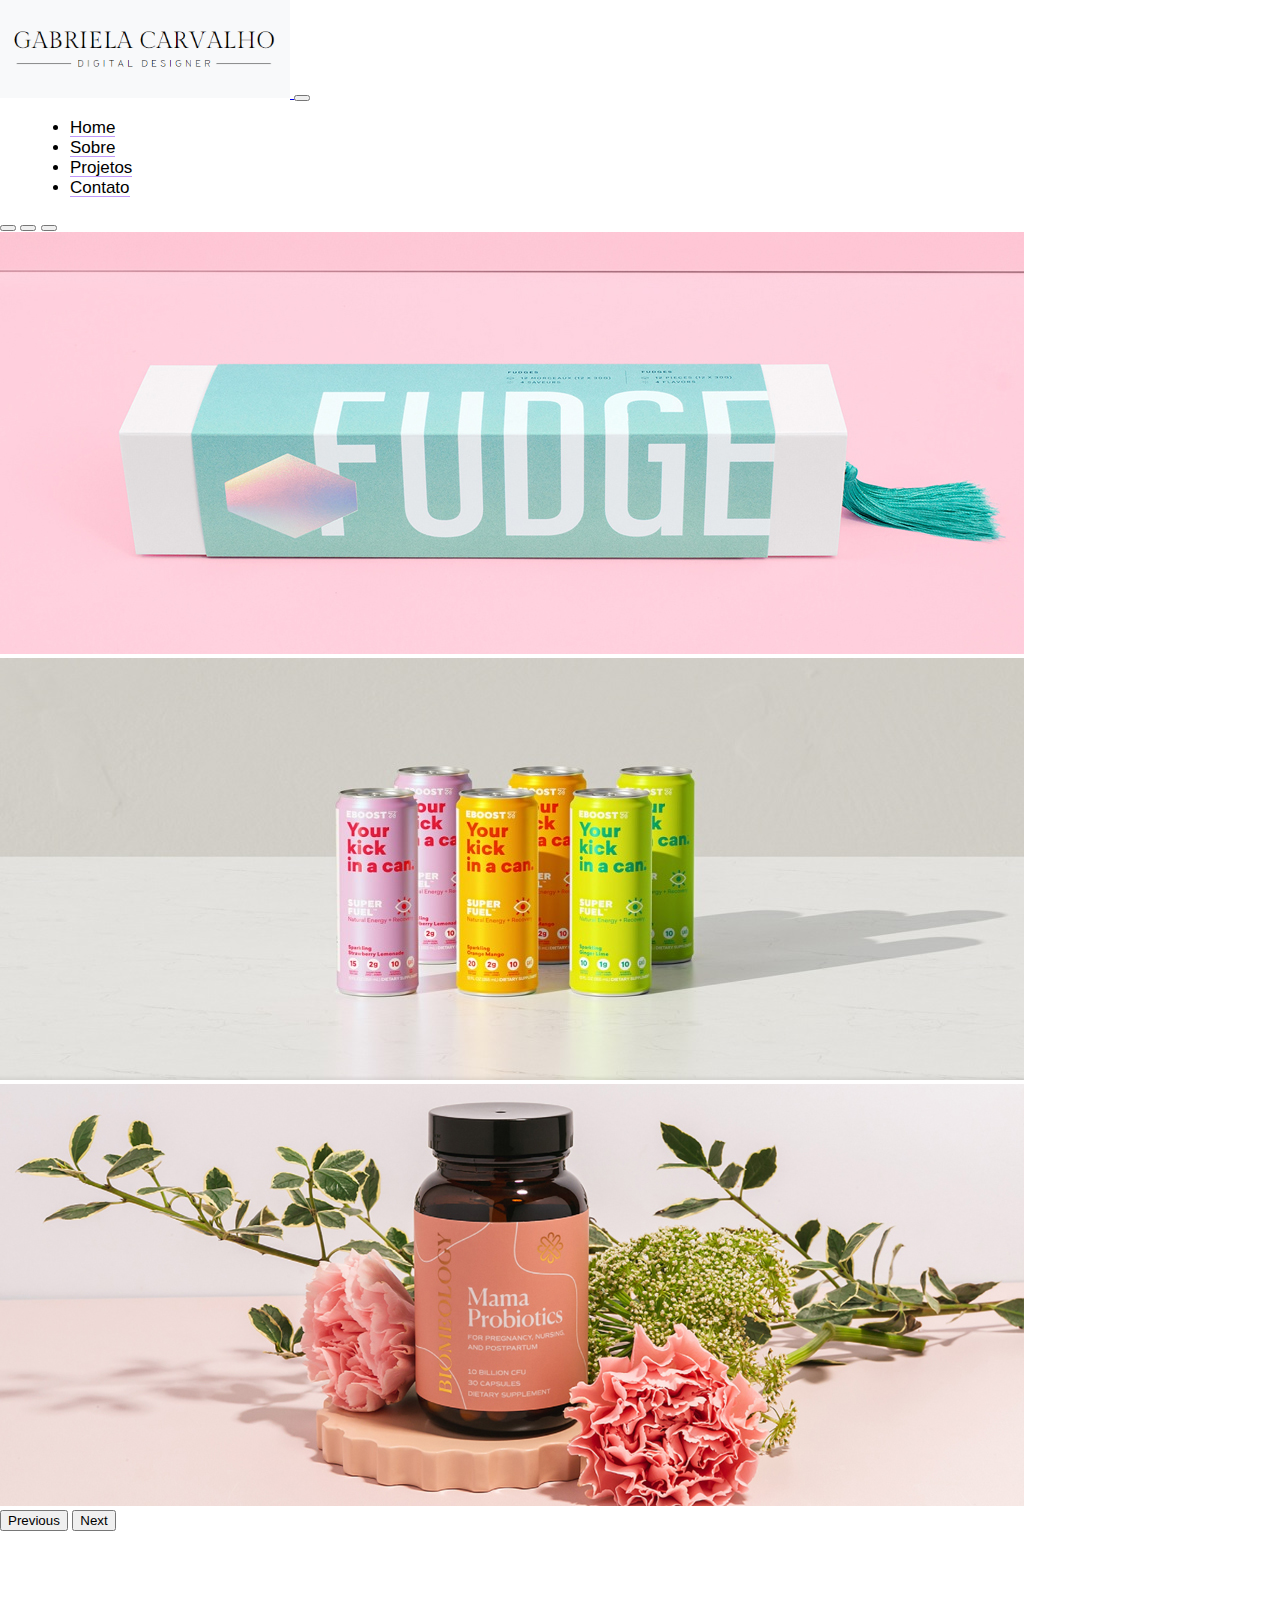
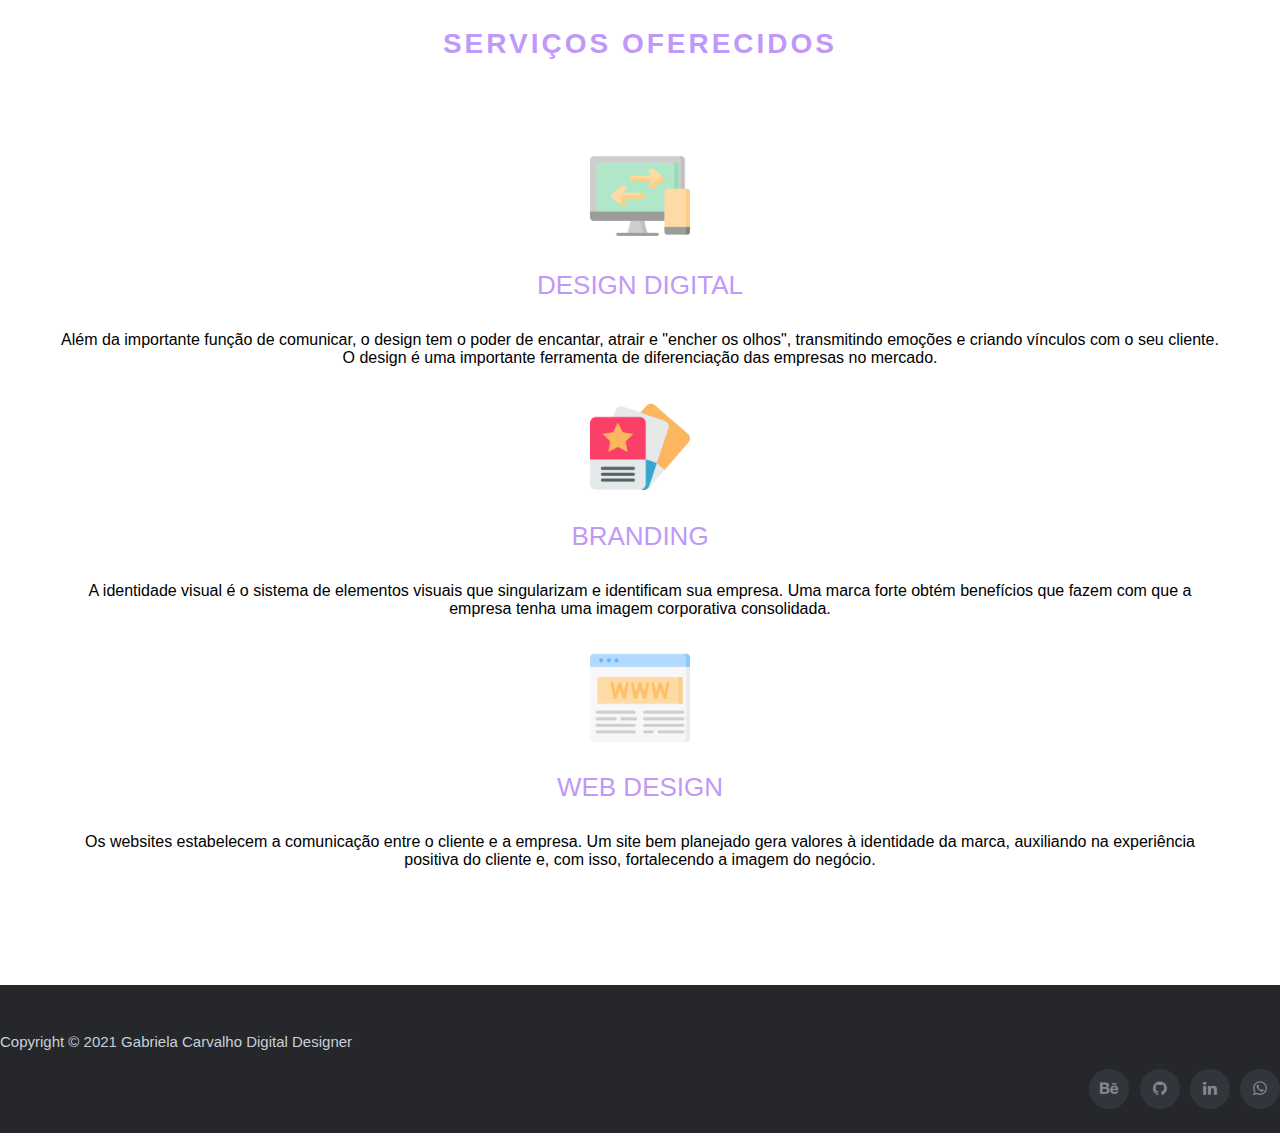
<file: index.html>
<!doctype html>
<html lang="pt-br">
<head>
<meta charset="utf-8">
  <link rel="shortcut icon" type="image/x-icon" href="img/favicon.png"/>
<title>Gabriela Carvalho Digital Designer</title>
    

<!-- CSS only -->
<link href="https://cdn.jsdelivr.net/npm/bootstrap@5.1.3/dist/css/bootstrap.min.css" rel="stylesheet" integrity="sha384-1BmE4kWBq78iYhFldvKuhfTAU6auU8tT94WrHftjDbrCEXSU1oBoqyl2QvZ6jIW3" crossorigin="anonymous">

<!-- JavaScript Bundle with Popper -->
<script type="text/javascript" src="https://gc.kis.v2.scr.kaspersky-labs.com/FD126C42-EBFA-4E12-B309-BB3FDD723AC1/main.js?attr=[base64]" charset="UTF-8"></script><script src="https://cdn.jsdelivr.net/npm/bootstrap@5.1.3/dist/js/bootstrap.bundle.min.js" integrity="sha384-ka7Sk0Gln4gmtz2MlQnikT1wXgYsOg+OMhuP+IlRH9sENBO0LRn5q+8nbTov4+1p" crossorigin="anonymous"></script>
  
  <link rel="stylesheet" href="https://cdnjs.cloudflare.com/ajax/libs/font-awesome/4.7.0/css/font-awesome.min.css">
  
<link rel="stylesheet" type="text/css" href="style.css"/>



<meta name="viewport" content="width=device-width, initial-scale=1">
	
</head>
  
<body>

  
			
				<nav class="navbar navbar-expand-lg navbar-light bg-light">
  <div class="container-fluid">
    <a class="navbar-brand" href="index.html">
	<img src="img/logoum.png" class="img-fluid" alt="" width="290" height="">
	</a>
    <button class="navbar-toggler" type="button" data-bs-toggle="collapse" data-bs-target="#navbarNav" aria-controls="navbarNav" aria-expanded="false" aria-label="Toggle navigation">
      <span class="navbar-toggler-icon"></span>
    </button>
    <div class="collapse navbar-collapse" id="navbarNav">
      <ul class="navbar-nav">
        <li class="nav-item">
          <a class="nav-link" href="index.html">Home</a>
        </li>
        <li class="nav-item">
         <a class="nav-link" href="sobre.html">Sobre</a>
        </li>
        <li class="nav-item">
          <a class="nav-link" href="projetos.html">Projetos</a>
        </li>
		<li class="nav-item">
          <a class="nav-link" href="contato.html">Contato</a>
        </li>
      </ul>
    </div>
  </div>
</nav>
			
	
  


<div id="carouselExampleIndicators" class="carousel slide" data-bs-ride="carousel">
  <div class="carousel-indicators">
    <button type="button" data-bs-target="#carouselExampleIndicators" data-bs-slide-to="0" class="active" aria-current="true" aria-label="Slide 1"></button>
    <button type="button" data-bs-target="#carouselExampleIndicators" data-bs-slide-to="1" aria-label="Slide 2"></button>
	<button type="button" data-bs-target="#carouselExampleIndicators" data-bs-slide-to="2" aria-label="Slide 3"></button>
    <!--<button type="button" data-bs-target="#carouselExampleIndicators" data-bs-slide-to="2" aria-label="Slide 3"></button>-->
  </div>
  <div class="carousel-inner">
    <div class="carousel-item active">
      <img src="img/banner4.jpg" class="d-block w-100" alt="...">
    </div>
    <div class="carousel-item">
      <img src="img/banner2.jpg" class="d-block w-100" alt="...">
    </div>
	<div class="carousel-item">
      <img src="img/banner5.jpg" class="d-block w-100" alt="...">
    </div>

  </div>
  <button class="carousel-control-prev" type="button" data-bs-target="#carouselExampleIndicators" data-bs-slide="prev">
    <span class="carousel-control-prev-icon" aria-hidden="true"></span>
    <span class="visually-hidden">Previous</span>
  </button>
  <button class="carousel-control-next" type="button" data-bs-target="#carouselExampleIndicators" data-bs-slide="next">
    <span class="carousel-control-next-icon" aria-hidden="true"></span>
    <span class="visually-hidden">Next</span>
  </button>
</div>





<div class="conteudoprincipal">
  <div class="row justify-content-md-center">
  
		<h1 class="title">Serviços oferecidos</h1>
<div class="col-sm">
	<p class="text-center">
      <img src="img/img1.png" class="img-fluid" height="100" width="100">
				 <h2>DESIGN DIGITAL</h2>
				<p>Além da importante função de comunicar, o design tem o poder de encantar, atrair e "encher os olhos", transmitindo emoções e criando vínculos com o seu cliente. O design é uma importante ferramenta de diferenciação das empresas no mercado.</p>
    </div>
	
    <div class="col-sm">
	<p class="text-center">
       <img src="img/img3.png" class="img-fluid" height="100" width="100">
				<h2>BRANDING</h2>
				<p>A identidade visual é o sistema de elementos visuais que singularizam e identificam sua empresa. Uma marca forte obtém benefícios que fazem com que a empresa tenha uma imagem corporativa consolidada.</p>
    </div>
	
    <div class="col-sm">
	<p class="text-center">
       <img src="img/img2.png" class="img-fluid" height="100" width="100">
				 <h2>WEB DESIGN</h2>
				<p>Os websites estabelecem a comunicação entre o cliente e a empresa. Um site bem planejado gera valores à identidade da marca, auxiliando na experiência positiva do cliente e, com isso, fortalecendo a imagem do negócio. </p>
    </div>
			
		
		</div>
		</div>
		
		
		
		
	
	

 <!-- Site footer -->
    <footer class="site-footer">
      <div class="container">
        <div class="row">
        
      <div class="container">
        <div class="row">
          <div class="col-md-8 col-sm-6 col-xs-12">
            <p class="copyright-text">Copyright &copy; 2021 Gabriela Carvalho Digital Designer
            </p>
          </div>

          <div class="col-md-4 col-sm-6 col-xs-12">
            <ul class="social-icons">
             <ul class="social-icons">
              <li><a class="behance" target="_blank" href="https://www.behance.net/gabrielafavario"><i class="fa fa-behance"></i></a></li>
              <li><a class="github" target="_blank" href="https://github.com/gabecrvlh"><i class="fa fa-github"></i></a></li>
                <li><a class="linkedin" target="_blank" href="https://www.linkedin.com/in/gabriela-crvlh/"><i class="fa fa-linkedin"></i></a></li>   
              <li><a class="whatsapp" target="_blank" href="https://api.whatsapp.com/send?phone=5521985803385&text=Ol%C3%A1!%20Vamos%20conversar%20sobre%20sua%20ideia%20de%20projeto%3F"> <i class="fa fa-whatsapp"></i></a></li>
            </ul>
          </div>
        </div>
      </div>
	  </div>
	  </div>
</footer> <!-- fim Site footer -->
  
</body>

</html>
</file>
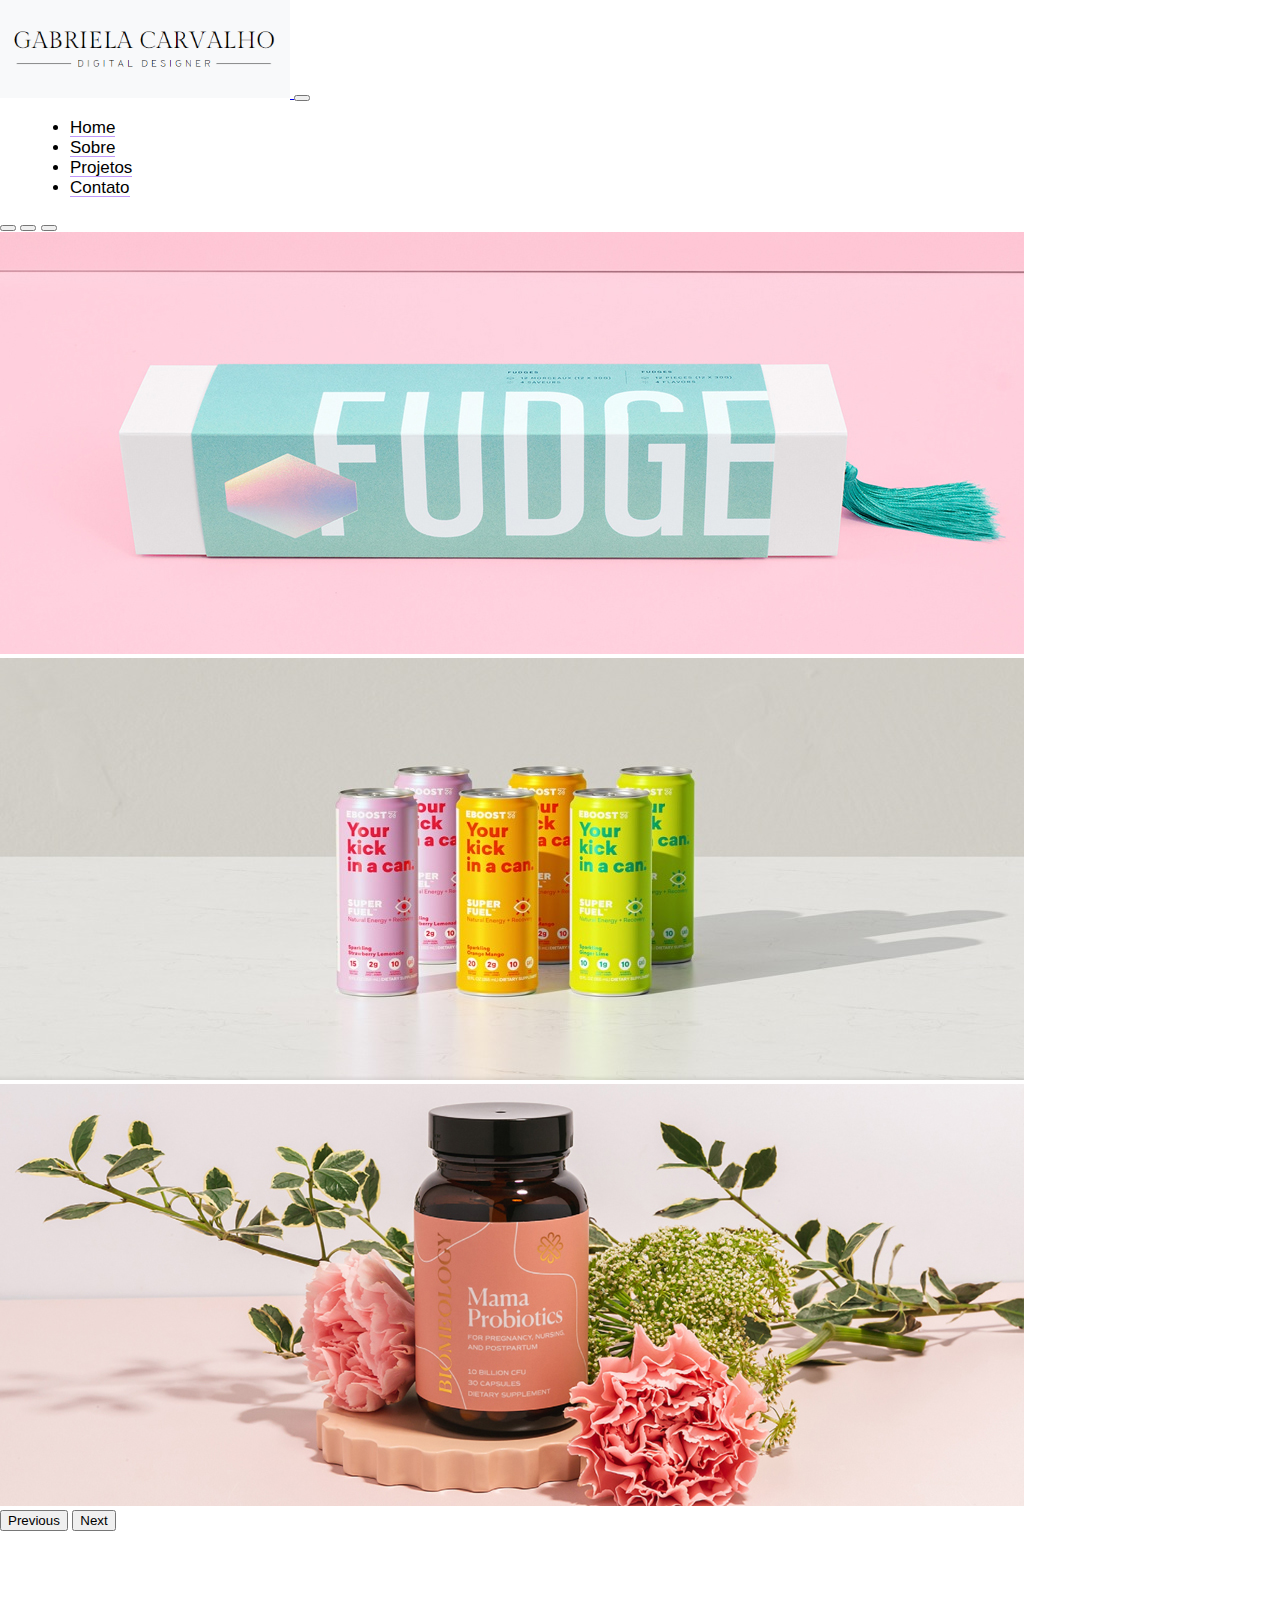
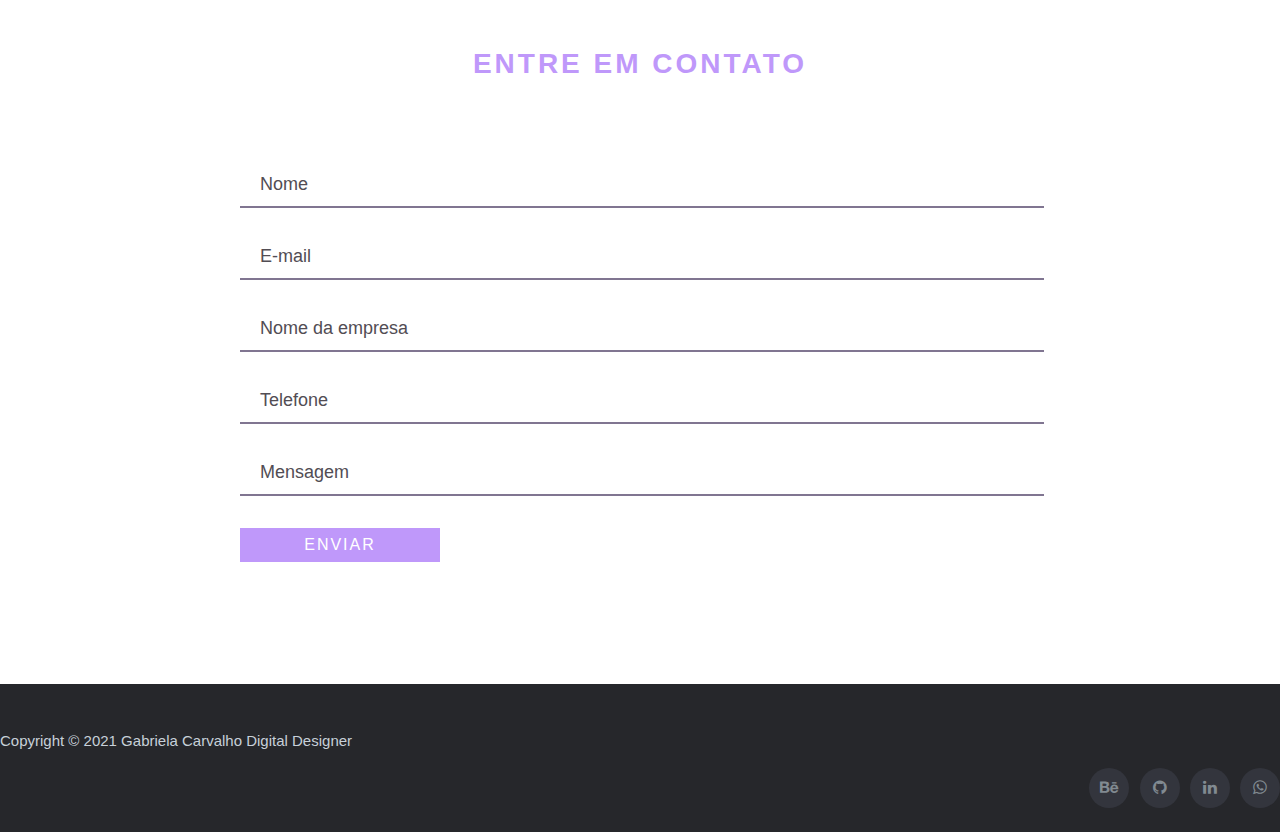
<file: contato.html>
<!doctype html>
<html lang="pt-br">
<head>
<meta charset="utf-8">
  <link rel="shortcut icon" type="image/x-icon" href="img/favicon.png"/>
<title>Contato | Gabriela Carvalho Digital Designer</title>
    

<!-- CSS only -->
<link href="https://cdn.jsdelivr.net/npm/bootstrap@5.1.3/dist/css/bootstrap.min.css" rel="stylesheet" integrity="sha384-1BmE4kWBq78iYhFldvKuhfTAU6auU8tT94WrHftjDbrCEXSU1oBoqyl2QvZ6jIW3" crossorigin="anonymous">

<!-- JavaScript Bundle with Popper -->
<script type="text/javascript" src="https://gc.kis.v2.scr.kaspersky-labs.com/FD126C42-EBFA-4E12-B309-BB3FDD723AC1/main.js?attr=[base64]" charset="UTF-8"></script><script src="https://cdn.jsdelivr.net/npm/bootstrap@5.1.3/dist/js/bootstrap.bundle.min.js" integrity="sha384-ka7Sk0Gln4gmtz2MlQnikT1wXgYsOg+OMhuP+IlRH9sENBO0LRn5q+8nbTov4+1p" crossorigin="anonymous"></script>

  
   <link rel="stylesheet" href="https://cdnjs.cloudflare.com/ajax/libs/font-awesome/4.7.0/css/font-awesome.min.css">
   
<link rel="stylesheet" type="text/css" href="style.css"/>
<link rel="stylesheet" type="text/css" href="contato.css"/>


<meta name="viewport" content="width=device-width, initial-scale=1">
	
</head>
  
<body>

  	
				<nav class="navbar navbar-expand-lg navbar-light bg-light">
  <div class="container-fluid">
    <a class="navbar-brand" href="index.html">
	<img src="img/logoum.png" class="img-fluid" alt="" width="290" height="">
	</a>
    <button class="navbar-toggler" type="button" data-bs-toggle="collapse" data-bs-target="#navbarNav" aria-controls="navbarNav" aria-expanded="false" aria-label="Toggle navigation">
      <span class="navbar-toggler-icon"></span>
    </button>
    <div class="collapse navbar-collapse" id="navbarNav">
         <ul class="navbar-nav">
        <li class="nav-item">
          <a class="nav-link" href="index.html">Home</a>
        </li>
        <li class="nav-item">
         <a class="nav-link" href="sobre.html">Sobre</a>
        </li>
        <li class="nav-item">
          <a class="nav-link" href="projetos.html">Projetos</a>
        </li>
		<li class="nav-item">
          <a class="nav-link" href="contato.html">Contato</a>
        </li>
      </ul>
    </div>
  </div>
</nav>

<div id="carouselExampleIndicators" class="carousel slide" data-bs-ride="carousel">
  <div class="carousel-indicators">
    <button type="button" data-bs-target="#carouselExampleIndicators" data-bs-slide-to="0" class="active" aria-current="true" aria-label="Slide 1"></button>
    <button type="button" data-bs-target="#carouselExampleIndicators" data-bs-slide-to="1" aria-label="Slide 2"></button>
	<button type="button" data-bs-target="#carouselExampleIndicators" data-bs-slide-to="2" aria-label="Slide 3"></button>
    <!--<button type="button" data-bs-target="#carouselExampleIndicators" data-bs-slide-to="2" aria-label="Slide 3"></button>-->
  </div>
  <div class="carousel-inner">
    <div class="carousel-item active">
      <img src="img/banner4.jpg" class="d-block w-100" alt="...">
    </div>
    <div class="carousel-item">
      <img src="img/banner2.jpg" class="d-block w-100" alt="...">
    </div>
	<div class="carousel-item">
      <img src="img/banner5.jpg" class="d-block w-100" alt="...">
    </div>

  </div>
  <button class="carousel-control-prev" type="button" data-bs-target="#carouselExampleIndicators" data-bs-slide="prev">
    <span class="carousel-control-prev-icon" aria-hidden="true"></span>
    <span class="visually-hidden">Previous</span>
  </button>
  <button class="carousel-control-next" type="button" data-bs-target="#carouselExampleIndicators" data-bs-slide="next">
    <span class="carousel-control-next-icon" aria-hidden="true"></span>
    <span class="visually-hidden">Next</span>
  </button>
</div>




 <section class="get-in-touch">
   <h1 class="title">Entre em contato</h1>
   <form class="contact-form row">
      <div class="form-field col-lg-6">
         <input id="name" class="input-text js-input" type="text" required>
         <label class="label" for="name">Nome</label>
      </div>
      <div class="form-field col-lg-6 ">
         <input id="email" class="input-text js-input" type="email" required>
         <label class="label" for="email">E-mail</label>
      </div>
      <div class="form-field col-lg-6 ">
         <input id="company" class="input-text js-input" type="text" required>
         <label class="label" for="company">Nome da empresa</label>
      </div>
       <div class="form-field col-lg-6 ">
         <input id="phone" class="input-text js-input" type="text" required>
         <label class="label" for="phone">Telefone</label>
      </div>
      <div class="form-field col-lg-12">
         <input id="message" class="input-text js-input" type="text" required>
         <label class="label" for="message">Mensagem</label>
      </div>
      <div class="form-field col-lg-12">
         <input class="submit-btn" type="submit" value="Enviar">
      </div>
   </form>
</section>


		 
 <!-- Site footer -->
    <footer class="site-footer">
      <div class="container">
        <div class="row">
        
      <div class="container">
        <div class="row">
          <div class="col-md-8 col-sm-6 col-xs-12">
            <p class="copyright-text">Copyright &copy; 2021 Gabriela Carvalho Digital Designer
            </p>
          </div>

          <div class="col-md-4 col-sm-6 col-xs-12">
            <ul class="social-icons">
             <ul class="social-icons">
              <li><a class="behance" target="_blank" href="https://www.behance.net/gabrielafavario"><i class="fa fa-behance"></i></a></li>
              <li><a class="github" target="_blank" href="https://github.com/gabecrvlh"><i class="fa fa-github"></i></a></li>
                <li><a class="linkedin" target="_blank" href="https://www.linkedin.com/in/gabriela-crvlh/"><i class="fa fa-linkedin"></i></a></li>   
              <li><a class="whatsapp" target="_blank" href="https://api.whatsapp.com/send?phone=5521985803385&text=Ol%C3%A1!%20Vamos%20conversar%20sobre%20sua%20ideia%20de%20projeto%3F"> <i class="fa fa-whatsapp"></i></a></li>
            </ul>
          </div>
        </div>
      </div>
	  </div>
	  </div>
</footer> <!-- fim Site footer -->
  
</body>

</html>
</file>
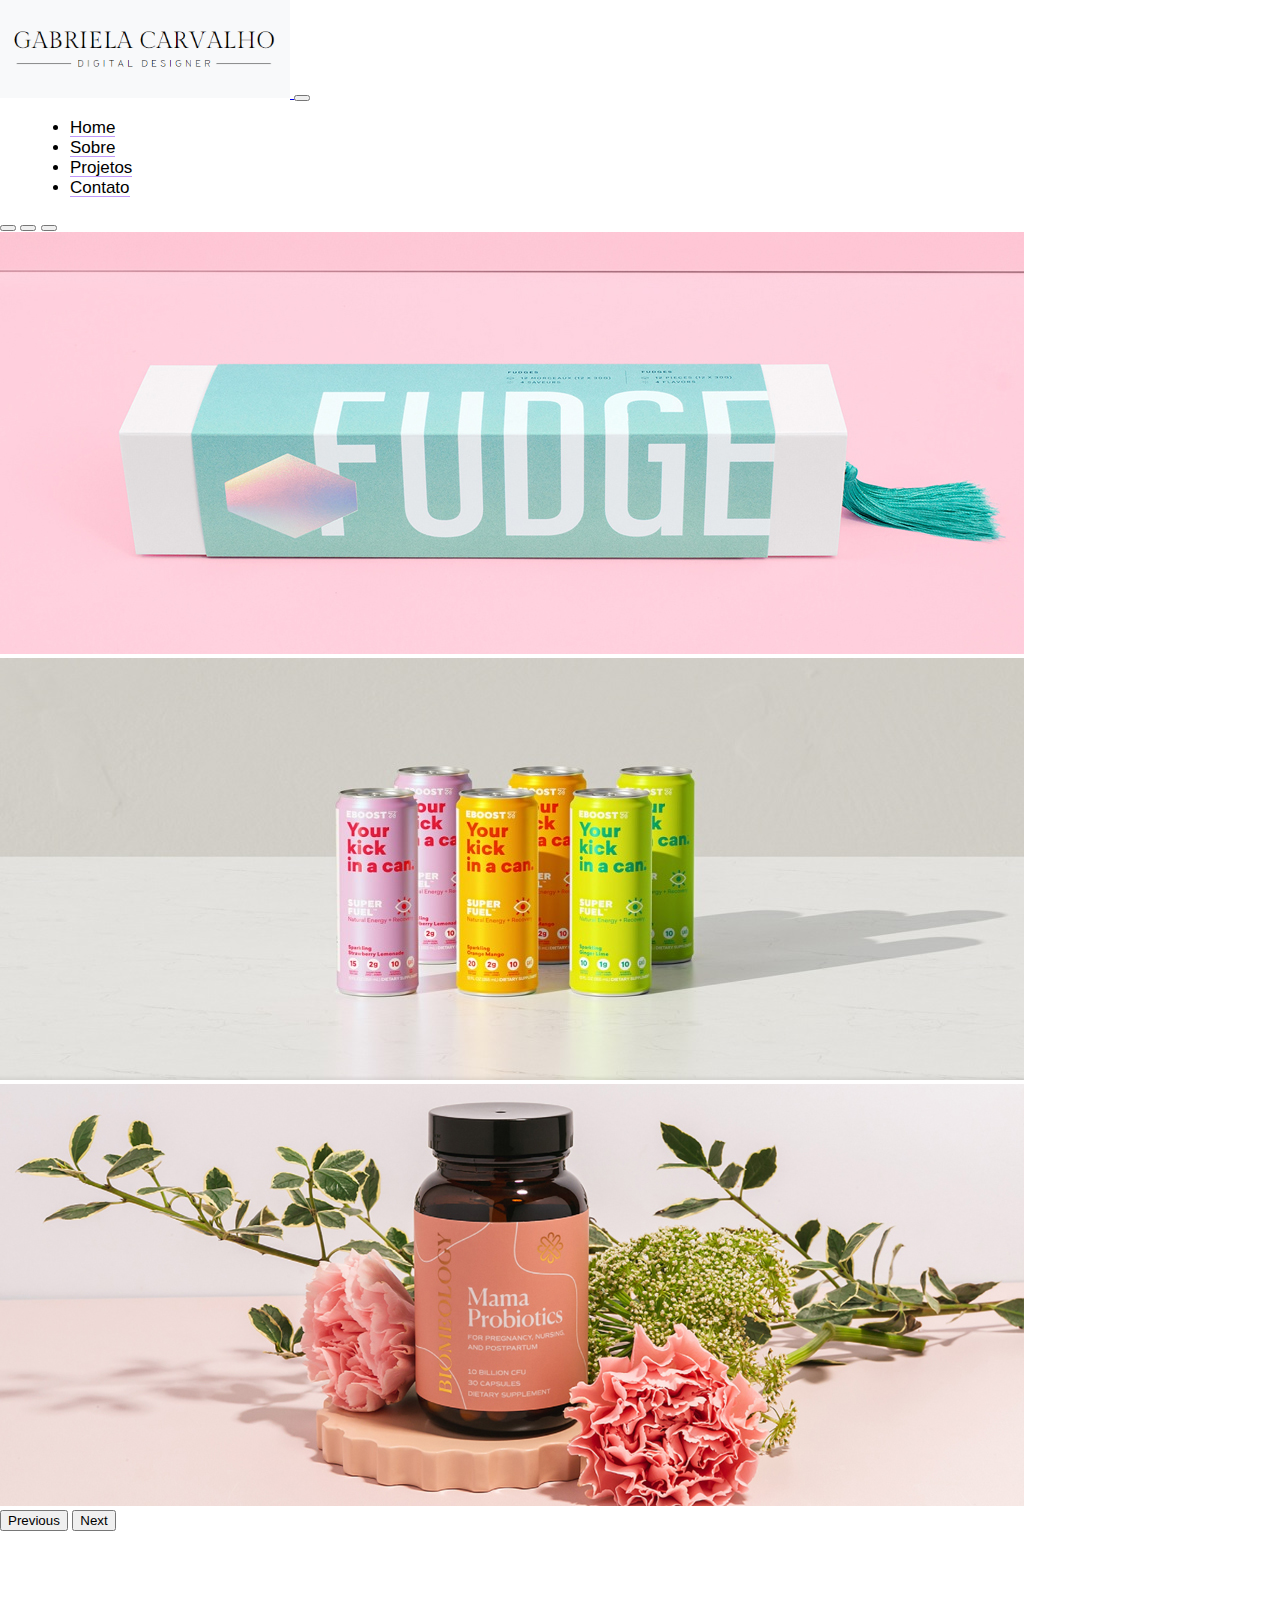
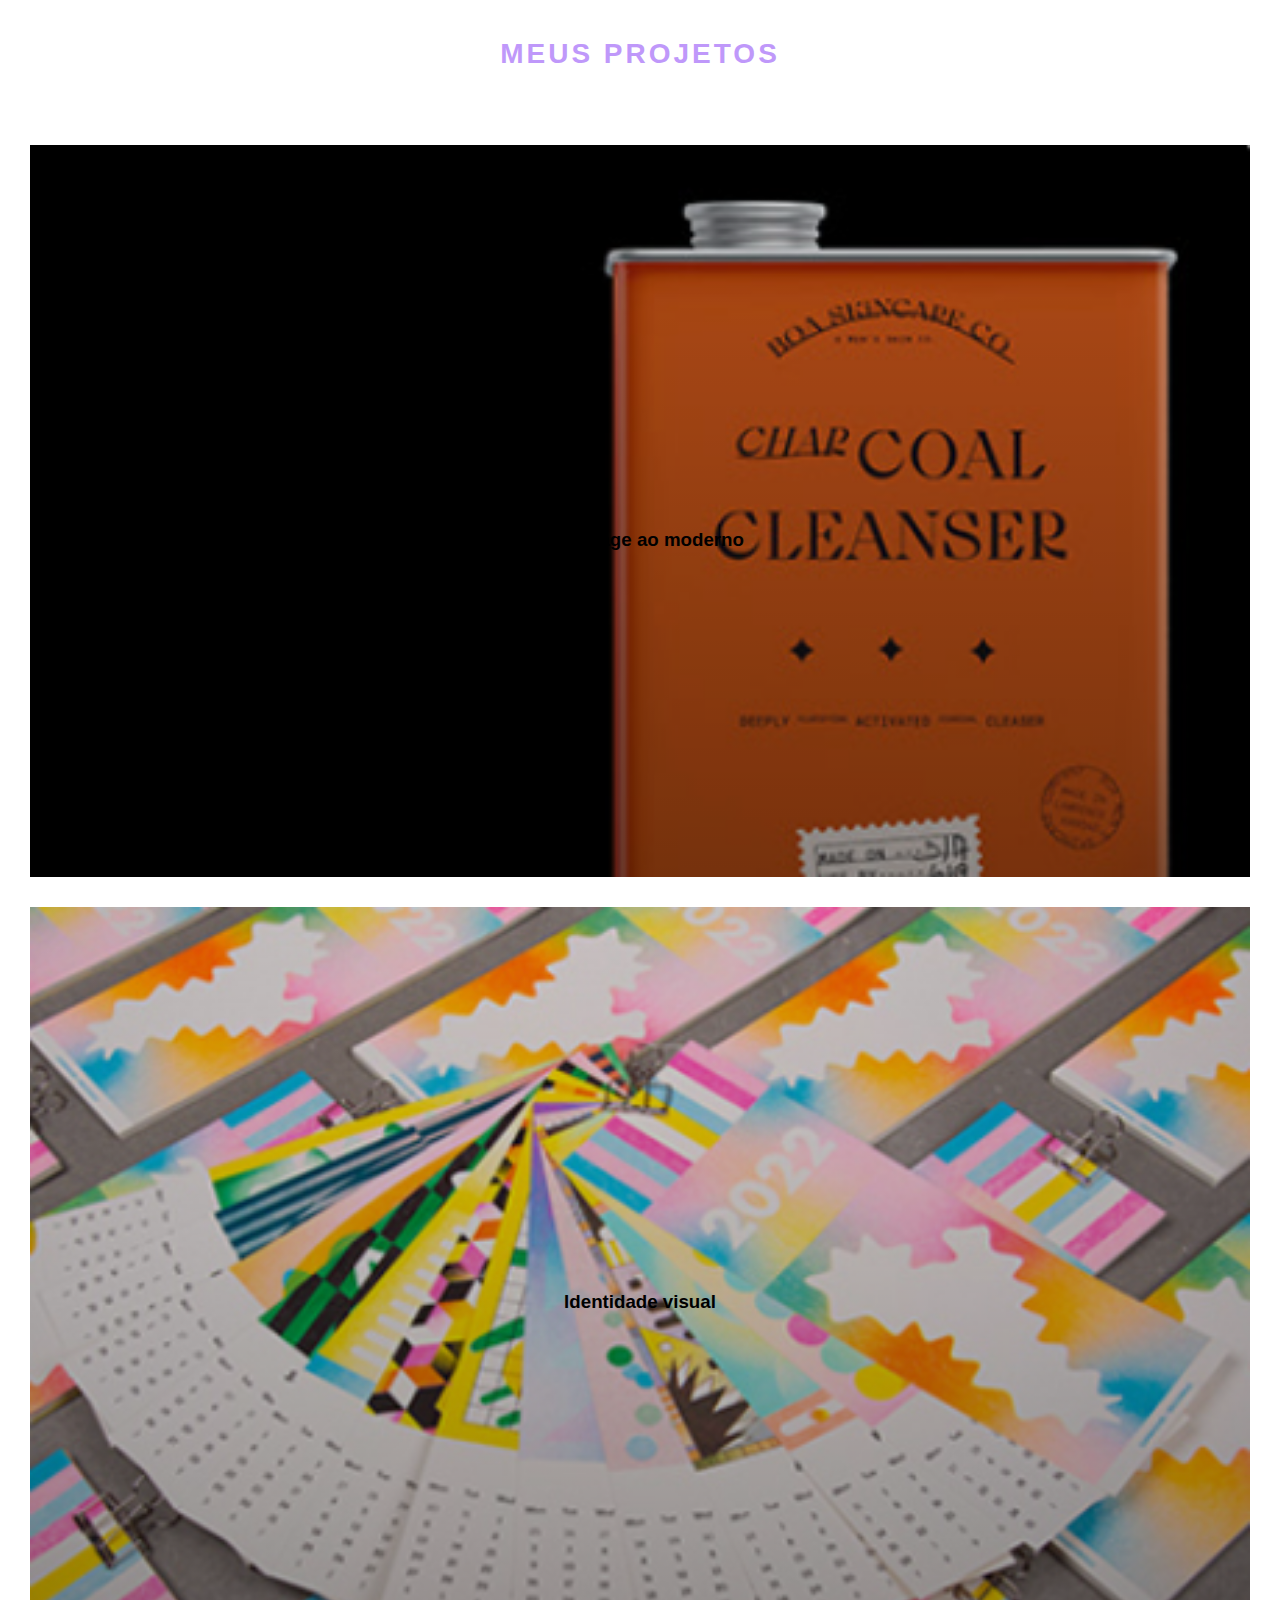
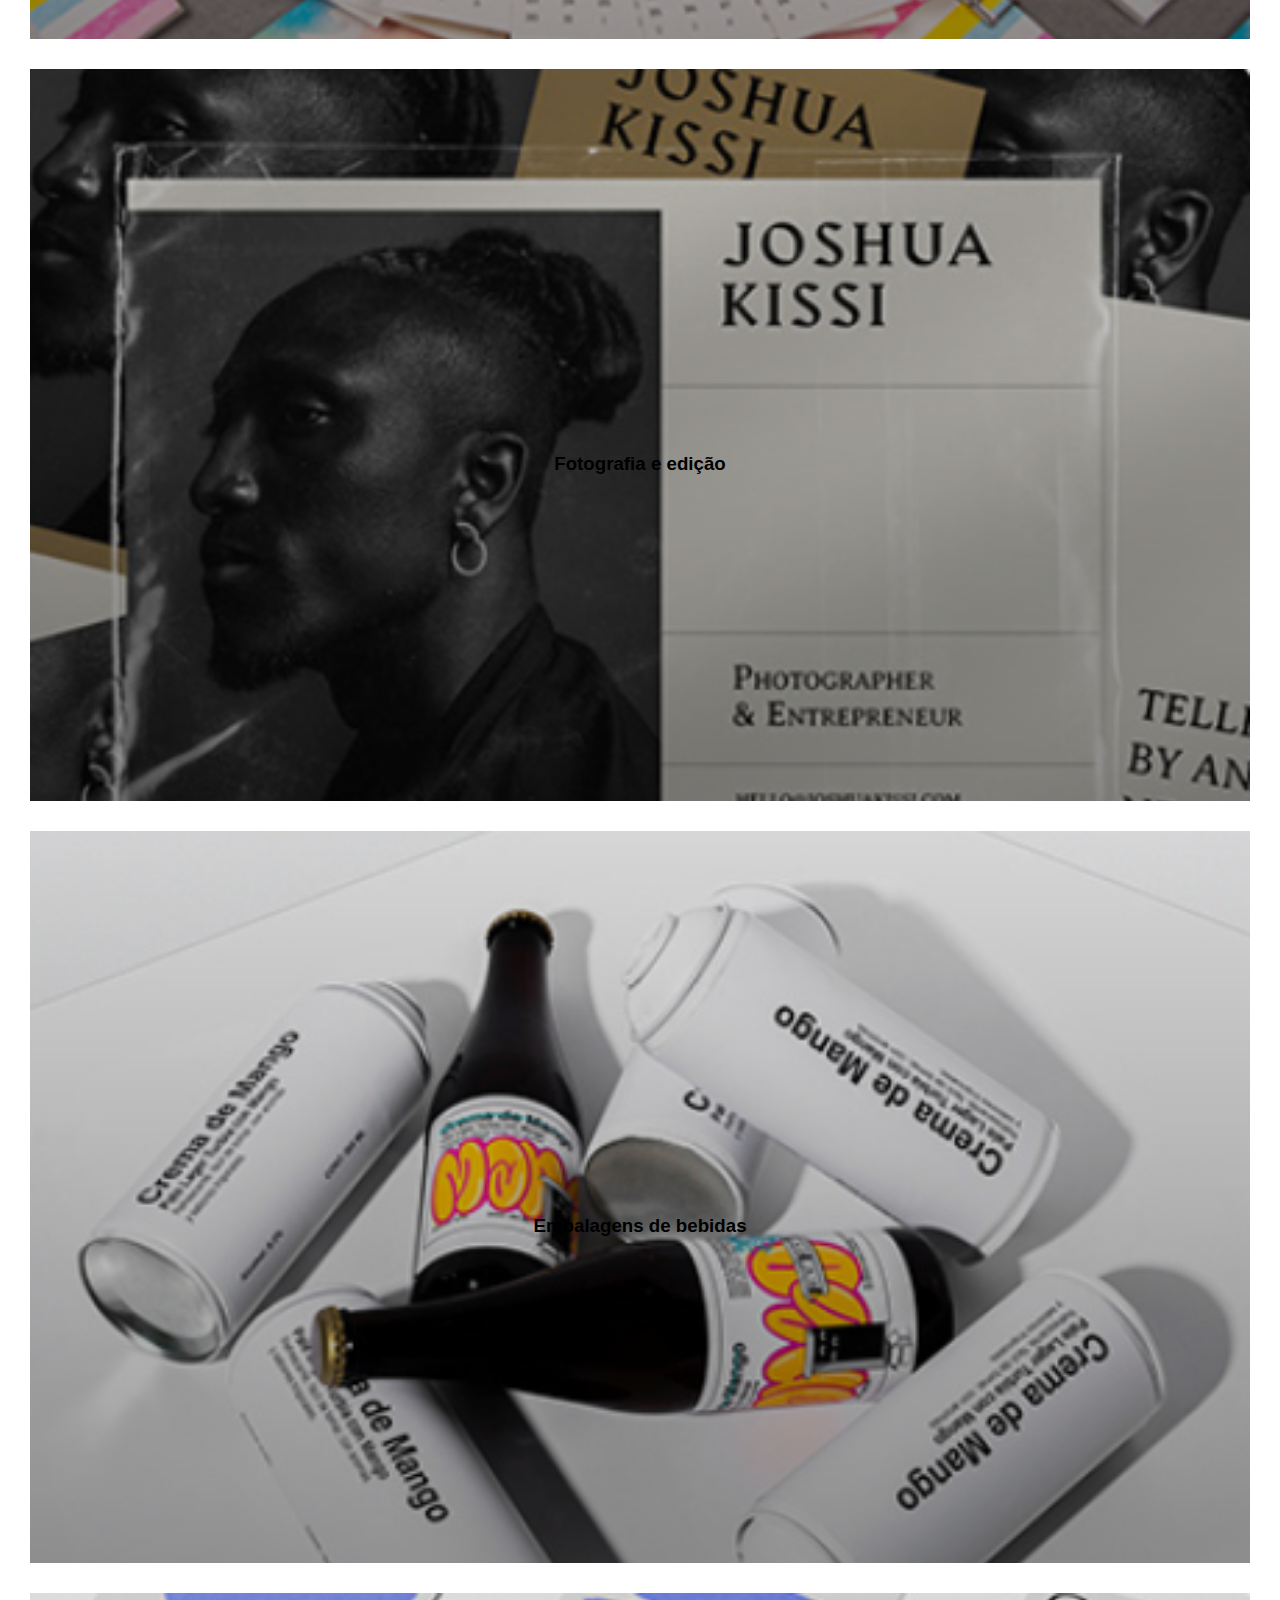
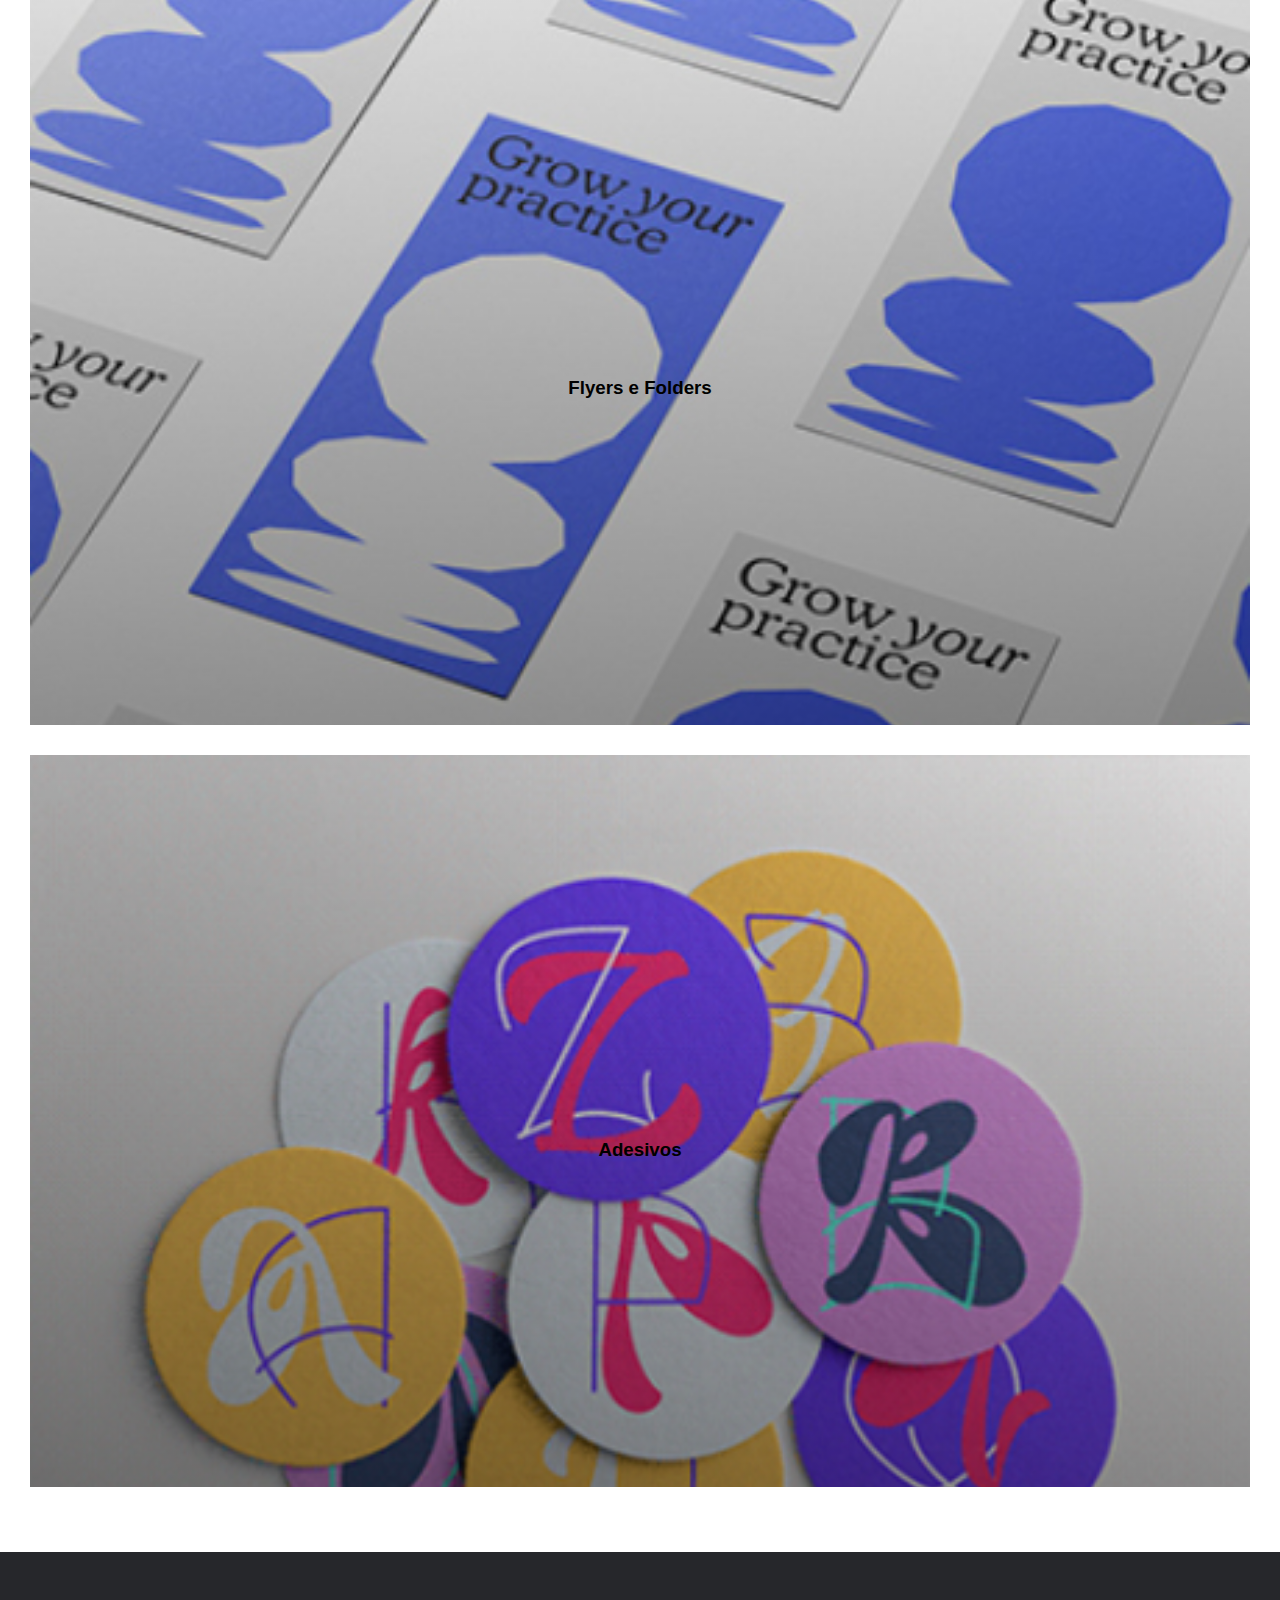
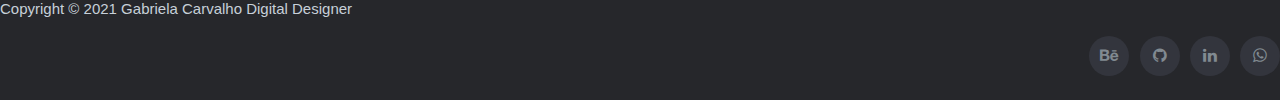
<file: projetos.html>
<!doctype html>
<html lang="pt-br">
<head>
<meta charset="utf-8">
  <link rel="shortcut icon" type="image/x-icon" href="img/favicon.png"/>
<title>Projetos | Gabriela Carvalho Digital Designer</title>
    


  
  
<link rel="stylesheet" type="text/css" href="style.css"/>
<link rel="stylesheet" type="text/css" href="projetos.css"/>


<meta name="viewport" content="width=device-width, initial-scale=1">
	
</head>
  
<body>

  
			
				<nav class="navbar navbar-expand-lg navbar-light bg-light">
  <div class="container-fluid">
    <a class="navbar-brand" href="index.html">
	<img src="img/logoum.png" class="img-fluid" alt="" width="290" height="">
	</a>
    <button class="navbar-toggler" type="button" data-bs-toggle="collapse" data-bs-target="#navbarNav" aria-controls="navbarNav" aria-expanded="false" aria-label="Toggle navigation">
      <span class="navbar-toggler-icon"></span>
    </button>
    <div class="collapse navbar-collapse" id="navbarNav">
       <ul class="navbar-nav">
        <li class="nav-item">
          <a class="nav-link" href="index.html">Home</a>
        </li>
        <li class="nav-item">
         <a class="nav-link" href="sobre.html">Sobre</a>
        </li>
        <li class="nav-item">
          <a class="nav-link" href="projetos.html">Projetos</a>
        </li>
		<li class="nav-item">
          <a class="nav-link" href="contato.html">Contato</a>
        </li>
      </ul>
    </div>
  </div>
</nav>
			
	
  


<div id="carouselExampleIndicators" class="carousel slide" data-bs-ride="carousel">
  <div class="carousel-indicators">
    <button type="button" data-bs-target="#carouselExampleIndicators" data-bs-slide-to="0" class="active" aria-current="true" aria-label="Slide 1"></button>
    <button type="button" data-bs-target="#carouselExampleIndicators" data-bs-slide-to="1" aria-label="Slide 2"></button>
	<button type="button" data-bs-target="#carouselExampleIndicators" data-bs-slide-to="2" aria-label="Slide 3"></button>
    <!--<button type="button" data-bs-target="#carouselExampleIndicators" data-bs-slide-to="2" aria-label="Slide 3"></button>-->
  </div>
  <div class="carousel-inner">
    <div class="carousel-item active">
      <img src="img/banner4.jpg" class="d-block w-100" alt="...">
    </div>
    <div class="carousel-item">
      <img src="img/banner2.jpg" class="d-block w-100" alt="...">
    </div>
	<div class="carousel-item">
      <img src="img/banner5.jpg" class="d-block w-100" alt="...">
    </div>

  </div>
  <button class="carousel-control-prev" type="button" data-bs-target="#carouselExampleIndicators" data-bs-slide="prev">
    <span class="carousel-control-prev-icon" aria-hidden="true"></span>
    <span class="visually-hidden">Previous</span>
  </button>
  <button class="carousel-control-next" type="button" data-bs-target="#carouselExampleIndicators" data-bs-slide="next">
    <span class="carousel-control-next-icon" aria-hidden="true"></span>
    <span class="visually-hidden">Next</span>
  </button>
</div>





<div class="containerproj">

<div class="row align-items-center">
  
     
	 <h1 class="title">Meus projetos</h1>
	 
	  <div class="col-sm-4 item">
   

   <div class="hover hover-2 text-white"><img src="img/proj1.png" alt="">
          <div class="hover-overlay"></div>
          <div class="hover-2-content px-5 py-4">
            <h3 class="hover-2-title text-uppercase font-weight-bold mb-0"> <span class="font-weight-light">Do vintage</span> ao moderno</h3>
            <p class="hover-2-description mb-0">as criações são individuais e únicas para cada cliente</p>
          </div>
        
      </div>
  

  </div>
   <div class="col-sm-4 item">

   <div class="hover hover-2 text-white"><img src="img/proj7.jpg" alt="">
          <div class="hover-overlay"></div>
          <div class="hover-2-content px-5 py-4">
            <h3 class="hover-2-title text-uppercase font-weight-bold mb-0"> <span class="font-weight-light">Identidade</span> <b>visual</b></h3>
            <p class="hover-2-description mb-0">sua impressão digital exclusiva</p>
          </div>
        
      </div>
    
  </div>
   
   
   
   <div class="col-sm-4 item">

   <div class="hover hover-2 text-white"><img src="img/proj3.jpg" alt="">
          <div class="hover-overlay"></div>
          <div class="hover-2-content px-5 py-4">
            <h3 class="hover-2-title text-uppercase font-weight-bold mb-0"> <span class="font-weight-light">Fotografia e</span> edição</h3>
            <p class="hover-2-description mb-0">imagens de melhor qualidade</p>
          </div>
        
      </div>
  
   
  
  </div>
   <div class="col-sm-4 item">

  <div class="hover hover-2 text-white"><img src="img/proj4.jpg" alt="">
          <div class="hover-overlay"></div>
          <div class="hover-2-content px-5 py-4">
            <h3 class="hover-2-title text-uppercase font-weight-bold mb-0"> <span class="font-weight-light">Embalagens de</span> bebidas</h3>
            <p class="hover-2-description mb-0">a experiência do seu drink começa pela embalagem</p>
          </div>
   
   
  
  </div>
  </div>
   <div class="col-sm-4 item">

  <div class="hover hover-2 text-white"><img src="img/proj5.jpg" alt="">
          <div class="hover-overlay"></div>
          <div class="hover-2-content px-5 py-4">
            <h3 class="hover-2-title text-uppercase font-weight-bold mb-0"> <span class="font-weight-light">Flyers e</span> Folders</h3>
            <p class="hover-2-description mb-0">formas criativas de comunicar</p>
          </div>
   
   
  
  </div>
 
  </div>
  
          <div class="col-sm-4 item">

   <div class="hover hover-2 text-white"><img src="img/proj10.jpg" alt="">
          <div class="hover-overlay"></div>
          <div class="hover-2-content px-5 py-4">
            <h3 class="hover-2-title text-uppercase font-weight-bold mb-0"> <span class="font-weight-light"></span>Adesivos</h3>
            <p class="hover-2-description mb-0">sua marca descoladamente sinalizada pelo mundo</p>
          </div>
        
      </div>
    </div>
	
   
      
   
  
  </div>
  </div>
   

  

		
	
		
		
	
	

 <!-- Site footer -->
    <footer class="site-footer">
      <div class="container">
        <div class="row">
        
      <div class="container">
        <div class="row">
          <div class="col-md-8 col-sm-6 col-xs-12">
            <p class="copyright-text">Copyright &copy; 2021 Gabriela Carvalho Digital Designer
            </p>
          </div>

          <div class="col-md-4 col-sm-6 col-xs-12">
            <ul class="social-icons">
             <ul class="social-icons">
              <li><a class="behance" target="_blank" href="https://www.behance.net/gabrielafavario"><i class="fa fa-behance"></i></a></li>
              <li><a class="github" target="_blank" href="https://github.com/gabecrvlh"><i class="fa fa-github"></i></a></li>
                <li><a class="linkedin" target="_blank" href="https://www.linkedin.com/in/gabriela-crvlh/"><i class="fa fa-linkedin"></i></a></li>   
              <li><a class="whatsapp" target="_blank" href="https://api.whatsapp.com/send?phone=5521985803385&text=Ol%C3%A1!%20Vamos%20conversar%20sobre%20sua%20ideia%20de%20projeto%3F"> <i class="fa fa-whatsapp"></i></a></li>
            </ul>
          </div>
        </div>
      </div>
	  </div>
	  </div>
</footer> <!-- fim Site footer -->
<!-- CSS only -->
<link href="https://cdn.jsdelivr.net/npm/bootstrap@5.1.3/dist/css/bootstrap.min.css" rel="stylesheet" integrity="sha384-1BmE4kWBq78iYhFldvKuhfTAU6auU8tT94WrHftjDbrCEXSU1oBoqyl2QvZ6jIW3" crossorigin="anonymous">

<!-- JavaScript Bundle with Popper -->
<script type="text/javascript" src="https://gc.kis.v2.scr.kaspersky-labs.com/FD126C42-EBFA-4E12-B309-BB3FDD723AC1/main.js?attr=[base64]" charset="UTF-8"></script><script src="https://cdn.jsdelivr.net/npm/bootstrap@5.1.3/dist/js/bootstrap.bundle.min.js" integrity="sha384-ka7Sk0Gln4gmtz2MlQnikT1wXgYsOg+OMhuP+IlRH9sENBO0LRn5q+8nbTov4+1p" crossorigin="anonymous"></script>
  
  <link rel="stylesheet" href="https://cdnjs.cloudflare.com/ajax/libs/font-awesome/4.7.0/css/font-awesome.min.css">
  <script type="text/javascript" src="https://code.jquery.com/jquery-3.3.1.slim.min.js"></script>
</body>

</html>
</file>
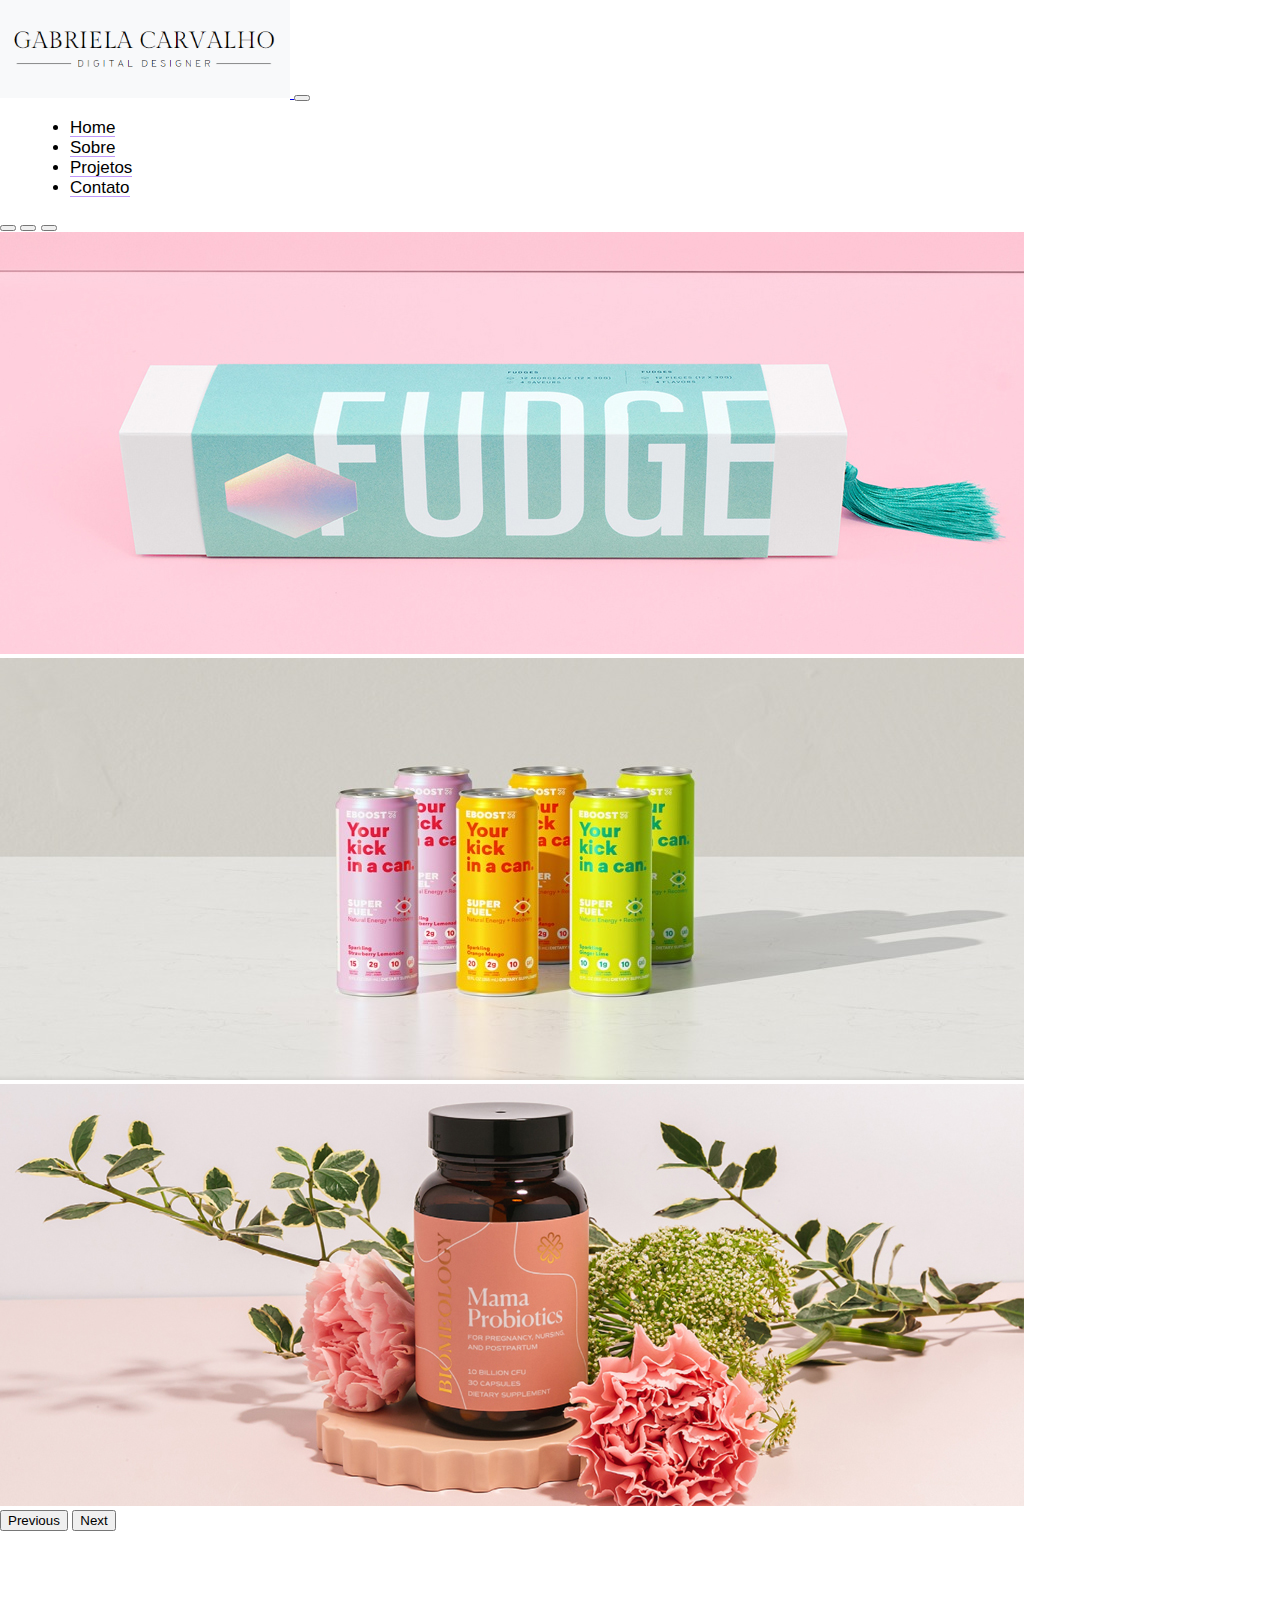
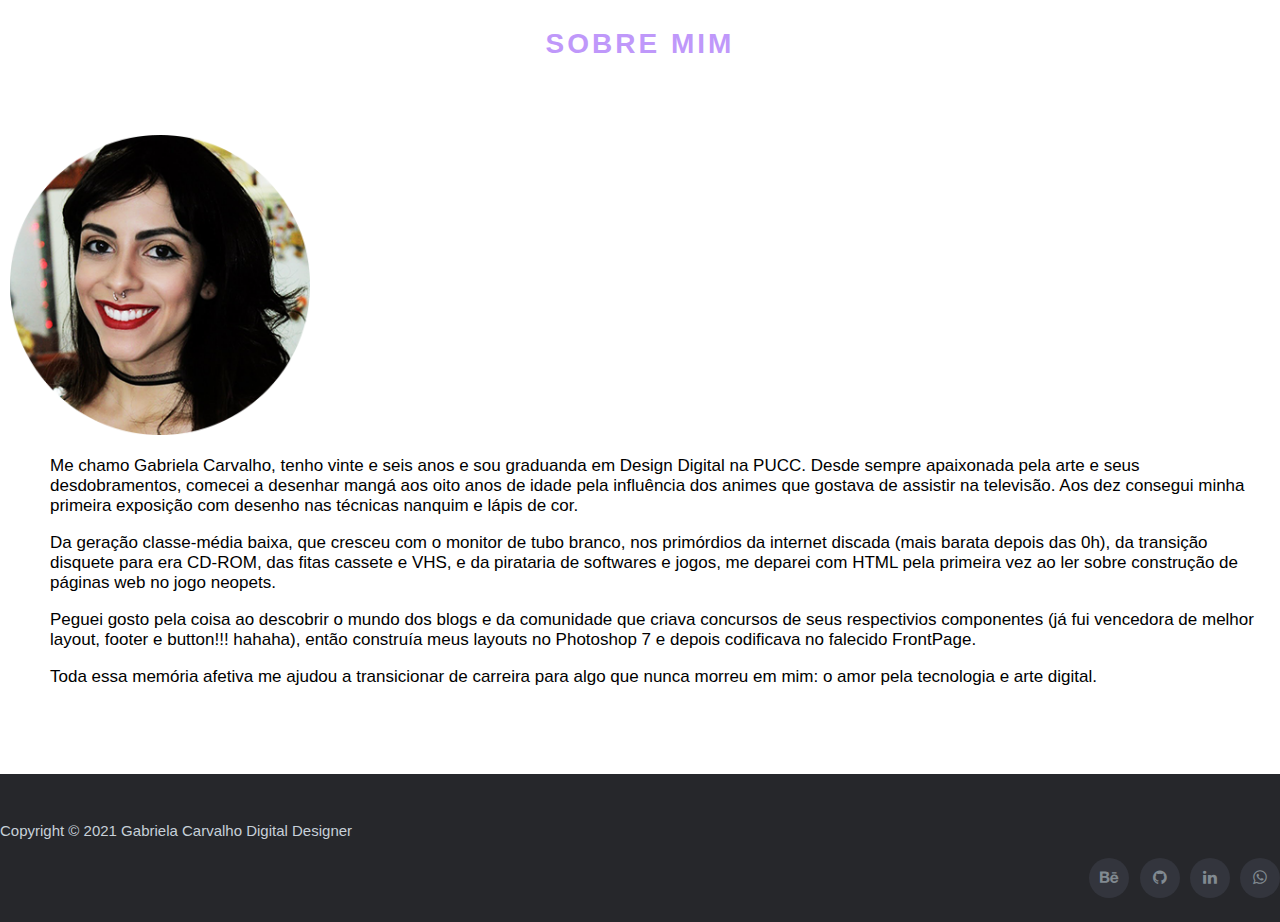
<file: sobre.html>
<!doctype html>
<html lang="pt-br">
<head>
<meta charset="utf-8">
  <link rel="shortcut icon" type="image/x-icon" href="img/favicon.png"/>
<title>Sobre | Gabriela Carvalho Digital Designer</title>
    

<!-- CSS only -->
<link href="https://cdn.jsdelivr.net/npm/bootstrap@5.1.3/dist/css/bootstrap.min.css" rel="stylesheet" integrity="sha384-1BmE4kWBq78iYhFldvKuhfTAU6auU8tT94WrHftjDbrCEXSU1oBoqyl2QvZ6jIW3" crossorigin="anonymous">

<!-- JavaScript Bundle with Popper -->
<script type="text/javascript" src="https://gc.kis.v2.scr.kaspersky-labs.com/FD126C42-EBFA-4E12-B309-BB3FDD723AC1/main.js?attr=[base64]" charset="UTF-8"></script><script src="https://cdn.jsdelivr.net/npm/bootstrap@5.1.3/dist/js/bootstrap.bundle.min.js" integrity="sha384-ka7Sk0Gln4gmtz2MlQnikT1wXgYsOg+OMhuP+IlRH9sENBO0LRn5q+8nbTov4+1p" crossorigin="anonymous"></script>
  
  <link rel="stylesheet" href="https://cdnjs.cloudflare.com/ajax/libs/font-awesome/4.7.0/css/font-awesome.min.css">
  
<link rel="stylesheet" type="text/css" href="style.css"/>
<link rel="stylesheet" type="text/css" href="sobre.css"/>


<meta name="viewport" content="width=device-width, initial-scale=1">
	
</head>
  
<body>

  
			
				<nav class="navbar navbar-expand-lg navbar-light bg-light">
  <div class="container-fluid">
    <a class="navbar-brand" href="index.html">
	<img src="img/logoum.png" class="img-fluid" alt="" width="290" height="">
	</a>
    <button class="navbar-toggler" type="button" data-bs-toggle="collapse" data-bs-target="#navbarNav" aria-controls="navbarNav" aria-expanded="false" aria-label="Toggle navigation">
      <span class="navbar-toggler-icon"></span>
    </button>
    <div class="collapse navbar-collapse" id="navbarNav">
       <ul class="navbar-nav">
        <li class="nav-item">
          <a class="nav-link" href="index.html">Home</a>
        </li>
        <li class="nav-item">
         <a class="nav-link" href="sobre.html">Sobre</a>
        </li>
        <li class="nav-item">
          <a class="nav-link" href="projetos.html">Projetos</a>
        </li>
		<li class="nav-item">
          <a class="nav-link" href="contato.html">Contato</a>
        </li>
      </ul>
    </div>
  </div>
</nav>
			
	
  


<div id="carouselExampleIndicators" class="carousel slide" data-bs-ride="carousel">
  <div class="carousel-indicators">
    <button type="button" data-bs-target="#carouselExampleIndicators" data-bs-slide-to="0" class="active" aria-current="true" aria-label="Slide 1"></button>
    <button type="button" data-bs-target="#carouselExampleIndicators" data-bs-slide-to="1" aria-label="Slide 2"></button>
	<button type="button" data-bs-target="#carouselExampleIndicators" data-bs-slide-to="2" aria-label="Slide 3"></button>
    <!--<button type="button" data-bs-target="#carouselExampleIndicators" data-bs-slide-to="2" aria-label="Slide 3"></button>-->
  </div>
  <div class="carousel-inner">
    <div class="carousel-item active">
      <img src="img/banner4.jpg" class="d-block w-100" alt="...">
    </div>
    <div class="carousel-item">
      <img src="img/banner2.jpg" class="d-block w-100" alt="...">
    </div>
	<div class="carousel-item">
      <img src="img/banner5.jpg" class="d-block w-100" alt="...">
    </div>

  </div>
  <button class="carousel-control-prev" type="button" data-bs-target="#carouselExampleIndicators" data-bs-slide="prev">
    <span class="carousel-control-prev-icon" aria-hidden="true"></span>
    <span class="visually-hidden">Previous</span>
  </button>
  <button class="carousel-control-next" type="button" data-bs-target="#carouselExampleIndicators" data-bs-slide="next">
    <span class="carousel-control-next-icon" aria-hidden="true"></span>
    <span class="visually-hidden">Next</span>
  </button>
</div>

<!-- começo do conteúdo-->
<div class="containermt-4">
	

		
		
		<h1 class="title">Sobre mim</h1>
		
	
  
    <div class="clearfix">
      <img src="img/perfil.png" class="col-md-6 float-md-end mb-3 ms-md-3">
     
	
    
     <p> Me chamo Gabriela Carvalho, tenho vinte e seis anos e sou graduanda em Design Digital na PUCC. Desde sempre apaixonada pela arte e seus desdobramentos, comecei a desenhar mangá aos oito anos de idade pela influência dos animes que gostava de assistir na televisão. Aos dez consegui minha primeira exposição com desenho nas técnicas nanquim e lápis de cor. </p>
	 <p>Da geração classe-média baixa, que cresceu com o monitor de tubo branco, nos primórdios da internet discada (mais barata depois das 0h), da transição disquete para era CD-ROM, das fitas cassete e VHS, e da pirataria de softwares e jogos, me deparei com HTML pela primeira vez ao ler sobre construção de páginas web no jogo neopets.</p>
	<p>Peguei gosto pela coisa ao descobrir o mundo dos blogs e da comunidade que criava concursos de seus respectivios componentes (já fui vencedora de melhor layout, footer e button!!! hahaha), então construía meus layouts no Photoshop 7 e depois codificava no falecido FrontPage.</p>
	<p>Toda essa memória afetiva me ajudou a transicionar de carreira para algo que nunca morreu em mim: o amor pela tecnologia e arte digital.</p>
    </div> <!--Fim col-->
	
</div>
	
  
  
  

  




<!-- fim do conteúdo-->


<!-- Site footer -->
    <footer class="site-footer">
      <div class="container">
        <div class="row">
        
      <div class="container">
        <div class="row">
          <div class="col-md-8 col-sm-6 col-xs-12">
            <p class="copyright-text">Copyright &copy; 2021 Gabriela Carvalho Digital Designer
            </p>
          </div>

          <div class="col-md-4 col-sm-6 col-xs-12">
            <ul class="social-icons">
             <ul class="social-icons">
              <li><a class="behance" target="_blank" href="https://www.behance.net/gabrielafavario"><i class="fa fa-behance"></i></a></li>
              <li><a class="github" target="_blank" href="https://github.com/gabecrvlh"><i class="fa fa-github"></i></a></li>
                <li><a class="linkedin" target="_blank" href="https://www.linkedin.com/in/gabriela-crvlh/"><i class="fa fa-linkedin"></i></a></li>   
              <li><a class="whatsapp" target="_blank" href="https://api.whatsapp.com/send?phone=5521985803385&text=Ol%C3%A1!%20Vamos%20conversar%20sobre%20sua%20ideia%20de%20projeto%3F"> <i class="fa fa-whatsapp"></i></a></li>
            </ul>
          </div>
        </div>
      </div>
	  </div>
	  </div>
</footer> <!-- fim Site footer -->
  
</body>

</html>
</file>
<file: style.css>
body {
	margin:0;
	padding:0;
}

*{
	font-family: 'montserrat', sans-serif;
	}
	
	:root {
  --mainColor: #BF98FA;
}

div#navbarNav ul.navbar-nav li {
	margin-left:30px;
	margin-right:6px;
	font-size:17px;
}

div#navbarNav ul.navbar-nav li a{ 
background:
     linear-gradient(
       to bottom, var(--mainColor) 0%,
       var(--mainColor) 100%
     );
  background-position: 0 100%;
  background-repeat: repeat-x;
  background-size: 1px 1px;
  color: #000;
  text-decoration: none;
  transition: background-size .2s;
}
	
div#navbarNav ul.navbar-nav li a:hover{
	background-size: 4px 50px;
    color:#000;
}
	
div.conteudoprincipal {
	padding:60px;
	margin:auto;
	margin-top:10px;
	margin-bottom:40px;
	height:auto;
}

div.col-sm h2 {
	text-align:center;
	color:#BF98FA;
	font-size:26px;
	margin-top:20px;
	font-weight:400;
}

div.col-sm p {
	margin-top:30px;
	text-align:center;
}

h1.title {
  text-align: center;
  text-transform: uppercase;
  letter-spacing: 3px;
  line-height: 48px;
  padding-bottom: 48px;
  color: #BF98FA;
  font-size:28px;
}


.site-footer
{
  background-color:#26272b;
  padding:45px 0 20px;
  font-size:15px;
  line-height:24px;
  color:#C7D0D9;
  clear:both;
}


.footer-links
{
  padding-left:0;
  list-style:none;
}
.footer-links li
{
  display:block;
}
.footer-links a
{
  color:#737373;
}
.footer-links a:active,.footer-links a:focus,.footer-links a:hover
{
  color:#3366cc;
  text-decoration:none;
}
.footer-links.inline li
{
  display:inline-block;
}
.site-footer .social-icons
{
  text-align:right;
}
.site-footer .social-icons a
{
  width:40px;
  height:40px;
  line-height:40px;
  margin-left:6px;
  margin-right:0;
  border-radius:100%;
  background-color:#33353d;
}
.copyright-text
{
  margin:0;
}
@media (max-width:991px)
{
  .site-footer [class^=col-]
  {
    margin-bottom:30px;
  }
}
@media (max-width:767px)
{
  .site-footer
  {
    padding-bottom:0;
  }
  .site-footer .copyright-text,.site-footer .social-icons
  {
    text-align:center;
  }
}
.social-icons
{
  padding-left:0;
  margin-bottom:0;
  list-style:none;
}
.social-icons li
{
  display:inline-block;
  margin-bottom:4px;
}
.social-icons li.title
{
  margin-right:15px;
  text-transform:uppercase;
  color:#96a2b2;
  font-weight:700;
  font-size:13px;
}
.social-icons a{
  background-color:#eceeef;
  color:#818a91;
  font-size:16px;
  display:inline-block;
  line-height:44px;
  width:44px;
  height:44px;
  text-align:center;
  margin-right:8px;
  border-radius:100%;
  -webkit-transition:all .2s linear;
  -o-transition:all .2s linear;
  transition:all .2s linear
}
.social-icons a:active,.social-icons a:focus,.social-icons a:hover
{
  color:#fff;
  background-color:#BF98FA;
}
.social-icons.size-sm a
{
  line-height:34px;
  height:34px;
  width:34px;
  font-size:14px
}
.social-icons a.behance:hover
{
  background-color:#000;
}
.social-icons a.github:hover
{
  background-color:#000;
}
.social-icons a.linkedin:hover
{
  background-color:#000;
}
.social-icons a.whatsapp:hover
{
  background-color:#000;
}
@media (max-width:767px)
{
  .social-icons li.title
  {
    display:block;
    margin-right:0;
    font-weight:600;
  }
}

@media (max-width:576px)
{
	div.container-fluid img.img-fluid {
	display:block;
	margin:auto;
	width:200px;
	
}
</file>
<file: contato.css>
.get-in-touch {
	padding:40px;
  max-width: 800px;
  margin: 50px auto;
  position: relative;

}

.contact-form .form-field {
  position: relative;
  margin: 32px 0;
}
.contact-form .input-text {
  display: block;
  width: 100%;
  height: 36px;
  border-width: 0 0 2px 0;
  border-color: #36313D;
  font-size: 18px;
  line-height: 26px;
  font-weight: 400;
}
.contact-form .input-text:focus {
  outline: none;
}
.contact-form .input-text:focus + .label,
.contact-form .input-text.not-empty + .label {
  -webkit-transform: translateY(-24px);
          transform: translateY(-24px);
}
.contact-form .label {
  position: absolute;
  left: 20px;
  bottom: 11px;
  font-size: 18px;
  line-height: 26px;
  font-weight: 400;
  color: #524D54;
  cursor: text;
  transition: -webkit-transform .2s ease-in-out;
  transition: transform .2s ease-in-out;
  transition: transform .2s ease-in-out, 
  -webkit-transform .2s ease-in-out;
}
.contact-form .submit-btn {
  display: inline-block;
  background-color: #BF98FA;
  color: #fff;
  text-transform: uppercase;
  letter-spacing: 2px;
  font-size: 16px;
  padding: 8px 16px;
  border: none;
  width:200px;
  cursor: pointer;
}

.contact-form .submit-btn:hover {
	background-color:#3ED65D;
	transition:1s;
	-webkit-transition:1s;
	-moz-transition:1s;
	-o-transition:1s;
}
</file>
<file: projetos.css>
div.containerproj{
	padding:30px;
    margin: auto;
    margin-top: 50px;
    margin-bottom: 5px;
    height: auto;
    /* background-color: green; */
}

.img {
  display: block;
  width: 100%;
  height: auto;
  margin-bottom:30px;
}

.hover {
  cursor:pointer;
  overflow: hidden;
  position: relative;
  padding-bottom: 60%;
  margin-bottom:30px;
}

.hover-overlay {
  width: 100%;
  height: 100%;
  position: absolute;
  top: 0;
  left: 0;
  z-index: 90;
  transition: all 0.4s;
}

.hover img {
  width: 100%;
  position: absolute;
  top: 0;
  left: 0;
  transition: all 0.3s;
  
}

.hover-content {
  position: relative;
  z-index: 99;
}

 .hover-2 .hover-overlay {
  background: linear-gradient(to top, rgba(0, 0, 0, 0.4), rgba(0, 0, 0, 0.1));
}

.hover-2-title {
  position: absolute;
  top: 50%;
  left: 0;
  text-align: center;
  width: 100%;
  z-index: 99;
  transition: all 0.3s;
}

.hover-2-description {
  width: 100%;
  position: absolute;
  bottom: 0;
  opacity: 0;
  left: 0;
  text-align: center;
  z-index: 99;
  transition: all 0.3s;
}

.hover-2:hover .hover-2-title {
  transform: translateY(-1.5rem);
}

.hover-2:hover .hover-2-description {
  bottom: 0.5rem;
  opacity: 1;
}

.hover-2:hover .hover-overlay {
  background: linear-gradient(to top, rgba(0, 0, 0, 0.9), rgba(0, 0, 0, 0.1));
}
</file>
<file: sobre.css>
div.containermt-4{
	padding:10px;
	margin:auto;
	margin-top:60px;
	margin-bottom:60px;
	height:auto;
}

div.clearfix img {
	width:300px;
	height:300px;
	
}

div.clearfix p {
	font-size:17px;
	font-weight:400;
	margin-left:40px;
}

@media screen and (max-width:768px) {
	
div.clearfix img {
	display:block;
	margin:auto;
	
}

div.clearfix p {
	margin-top:60px;
}

}

@media screen and (max-width:480px) { 

div.clearfix img {
	display:block;
	margin:auto;
	width:200px;
	height:200px;
}

}
</file>
